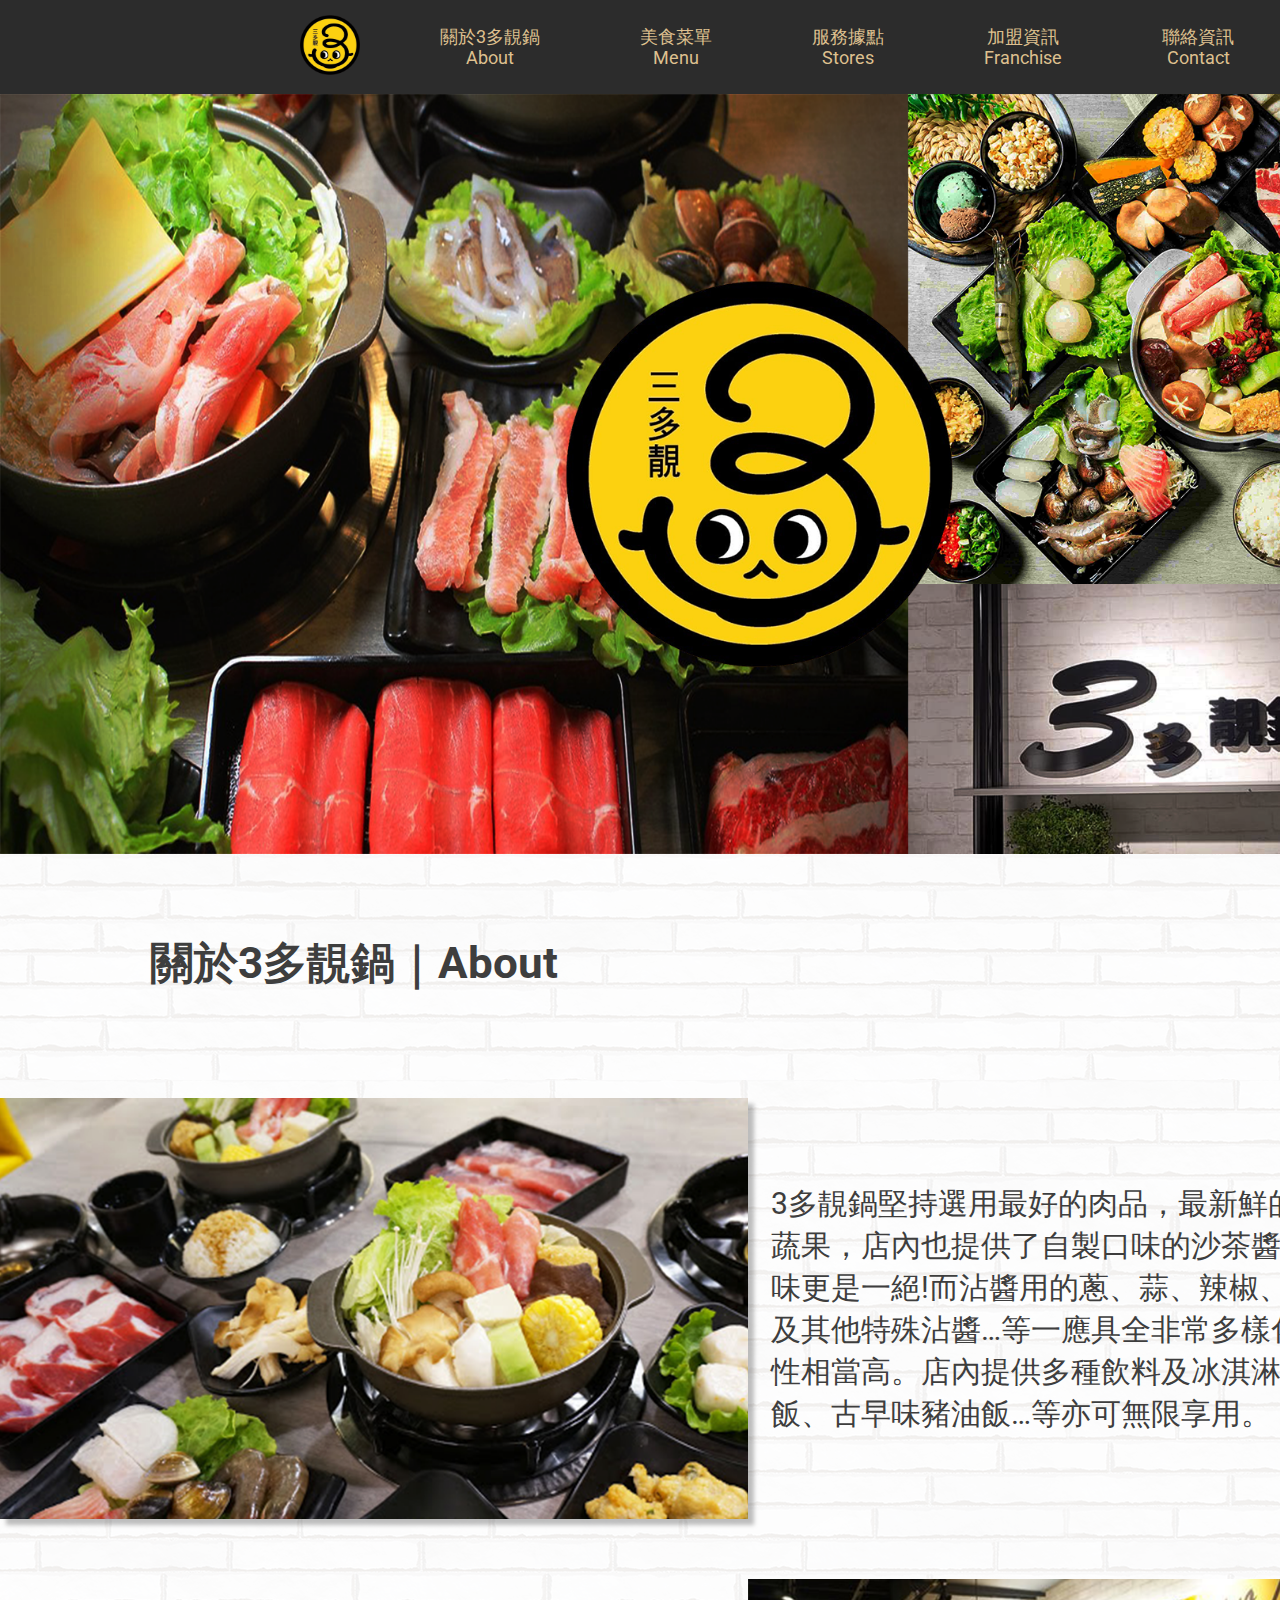
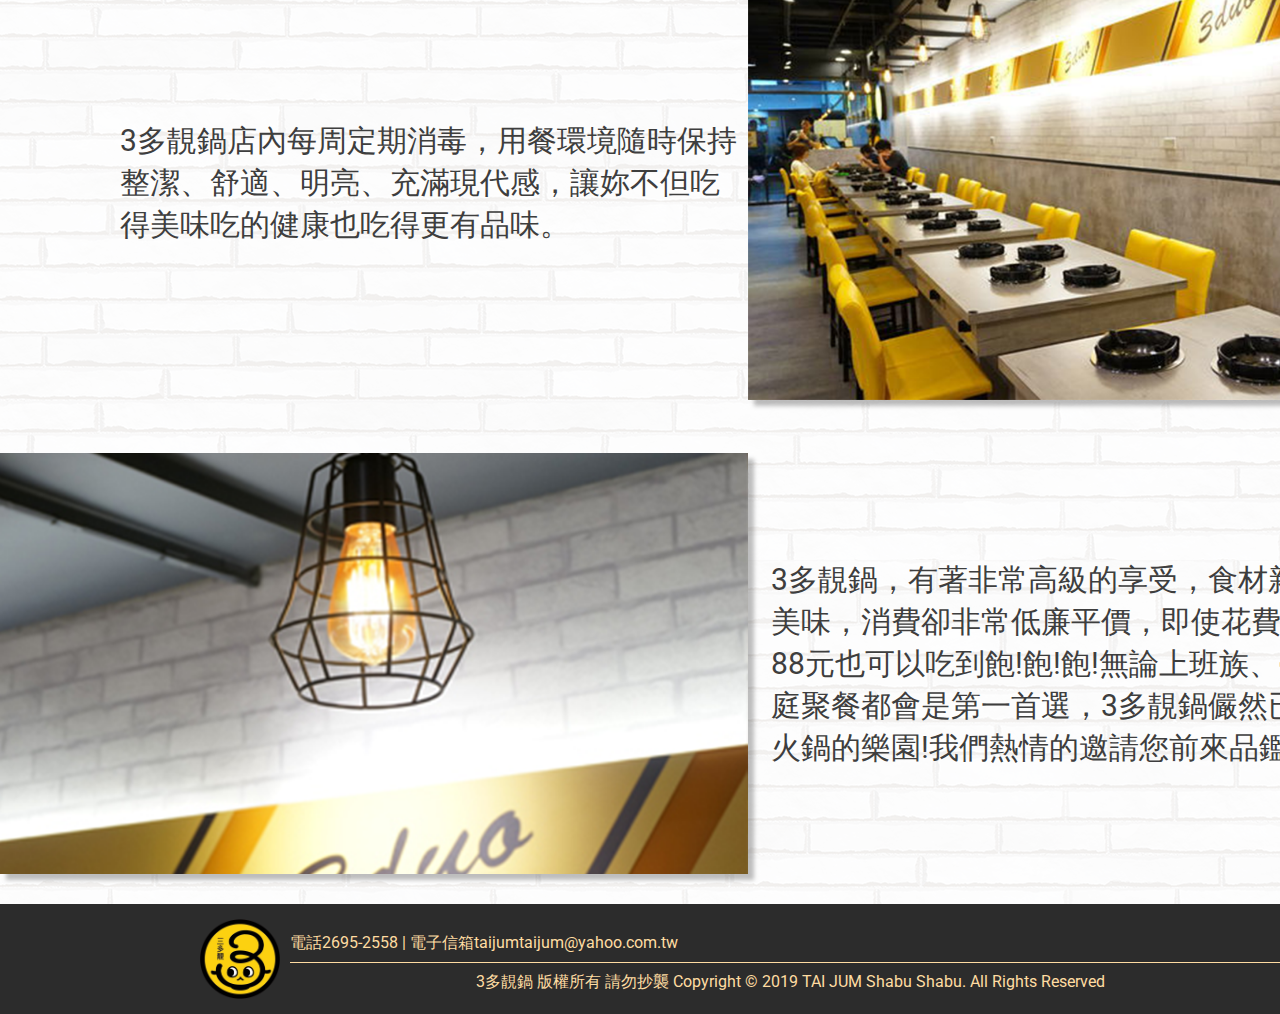
<file: index.html>
<!DOCTYPE html>
<html lang="zh-Hant">

<head>
  <meta charset="utf-8">
  <meta http-equiv="X-UA-Compatible" content="IE=edge">
  <meta name="viewport" content="width=device-width, initial-scale=1.0">
  <link rel="stylesheet" href="css/index_style.css">
  <link rel="stylesheet" href="css/normalize.css">
  <link href="https://fonts.googleapis.com/css2?family=Roboto:wght@400;500;700&display=swap" rel="stylesheet">
  <link rel="icon" href="img/logo.ico" type="image/x-icon" >
  <title>3多靚鍋</title>
</head>

<body>
    <div class="container">
        <header class="header">
            <a href="index.html" target="_parent"style="color: #DEC08F;text-decoration:none;"><img src="img/logo.png" class="header-icon"></a>
            <div class="about"><a href="index.html" target="_parent"style="color: #DEC08F;text-decoration:none;">關於3多靚鍋<br>About</a></div>
            <div class="menu"><a href="menu.html" target="_parent"style="color: #DEC08F;text-decoration:none;">美食菜單<br>Menu</a></div>
            <div class="store"><a href="stores.html" target="_parent"style="color: #DEC08F;text-decoration:none;">服務據點<br>Stores</a></div>
            <div class="franchise"><a href="franchise.html" target="_parent"style="color: #DEC08F;text-decoration:none;">加盟資訊<br>Franchise</a></div>
            <div class="contact"><a href="#" target="_parent"style="color: #DEC08F;text-decoration:none;">聯絡資訊<br>Contact</a></div>
        </header>
    <img src="img/bigimage.png" height="760px" width="1519px">
    <h1 class="title">關於3多靚鍋｜About</h1>
    <article>
        <img src="img/A1.png" height="421px" width="748px" class="imgR">
        <p class="wordL">3多靚鍋堅持選用最好的肉品，最新鮮的海鮮及蔬果，店內也提供了自製口味的沙茶醬，其口味更是一絕!而沾醬用的蔥、蒜、辣椒、蘿蔔泥及其他特殊沾醬…等一應具全非常多樣化、選擇性相當高。店內提供多種飲料及冰淇淋、白飯、古早味豬油飯…等亦可無限享用。</p>
    </article>
    <br>
    <article>
        <p class="wordR">3多靚鍋店內每周定期消毒，用餐環境隨時保持整潔、舒適、明亮、充滿現代感，讓妳不但吃得美味吃的健康也吃得更有品味。</p>
        <img src="img/A2.png" height="421px" width="748px" class="imgL">
    </article>
    <br>
    <article>
        <img src="img/A3.png" height="421px" width="748px" class="imgR">
        <p class="wordL">3多靚鍋，有著非常高級的享受，食材新鮮湯頭美味，消費卻非常低廉平價，即使花費銅板價88元也可以吃到飽!飽!飽!無論上班族、學生、家庭聚餐都會是第一首選，3多靚鍋儼然已成為吃火鍋的樂園!我們熱情的邀請您前來品鑑!!</p>
    </article>
    <br>
        <footer class="footer">
            <img src="img/logo.png" class="footer-icon">
            <div class="footer-text">
                <div class="email">電話2695-2558 | 電子信箱taijumtaijum@yahoo.com.tw</div>
                <div class="line1"></div>
                <div class="copyright">3多靚鍋 版權所有 請勿抄襲 Copyright © 2019 TAI JUM Shabu Shabu. All Rights Reserved</div>
            </div>
        </footer>
    </div>
</file>
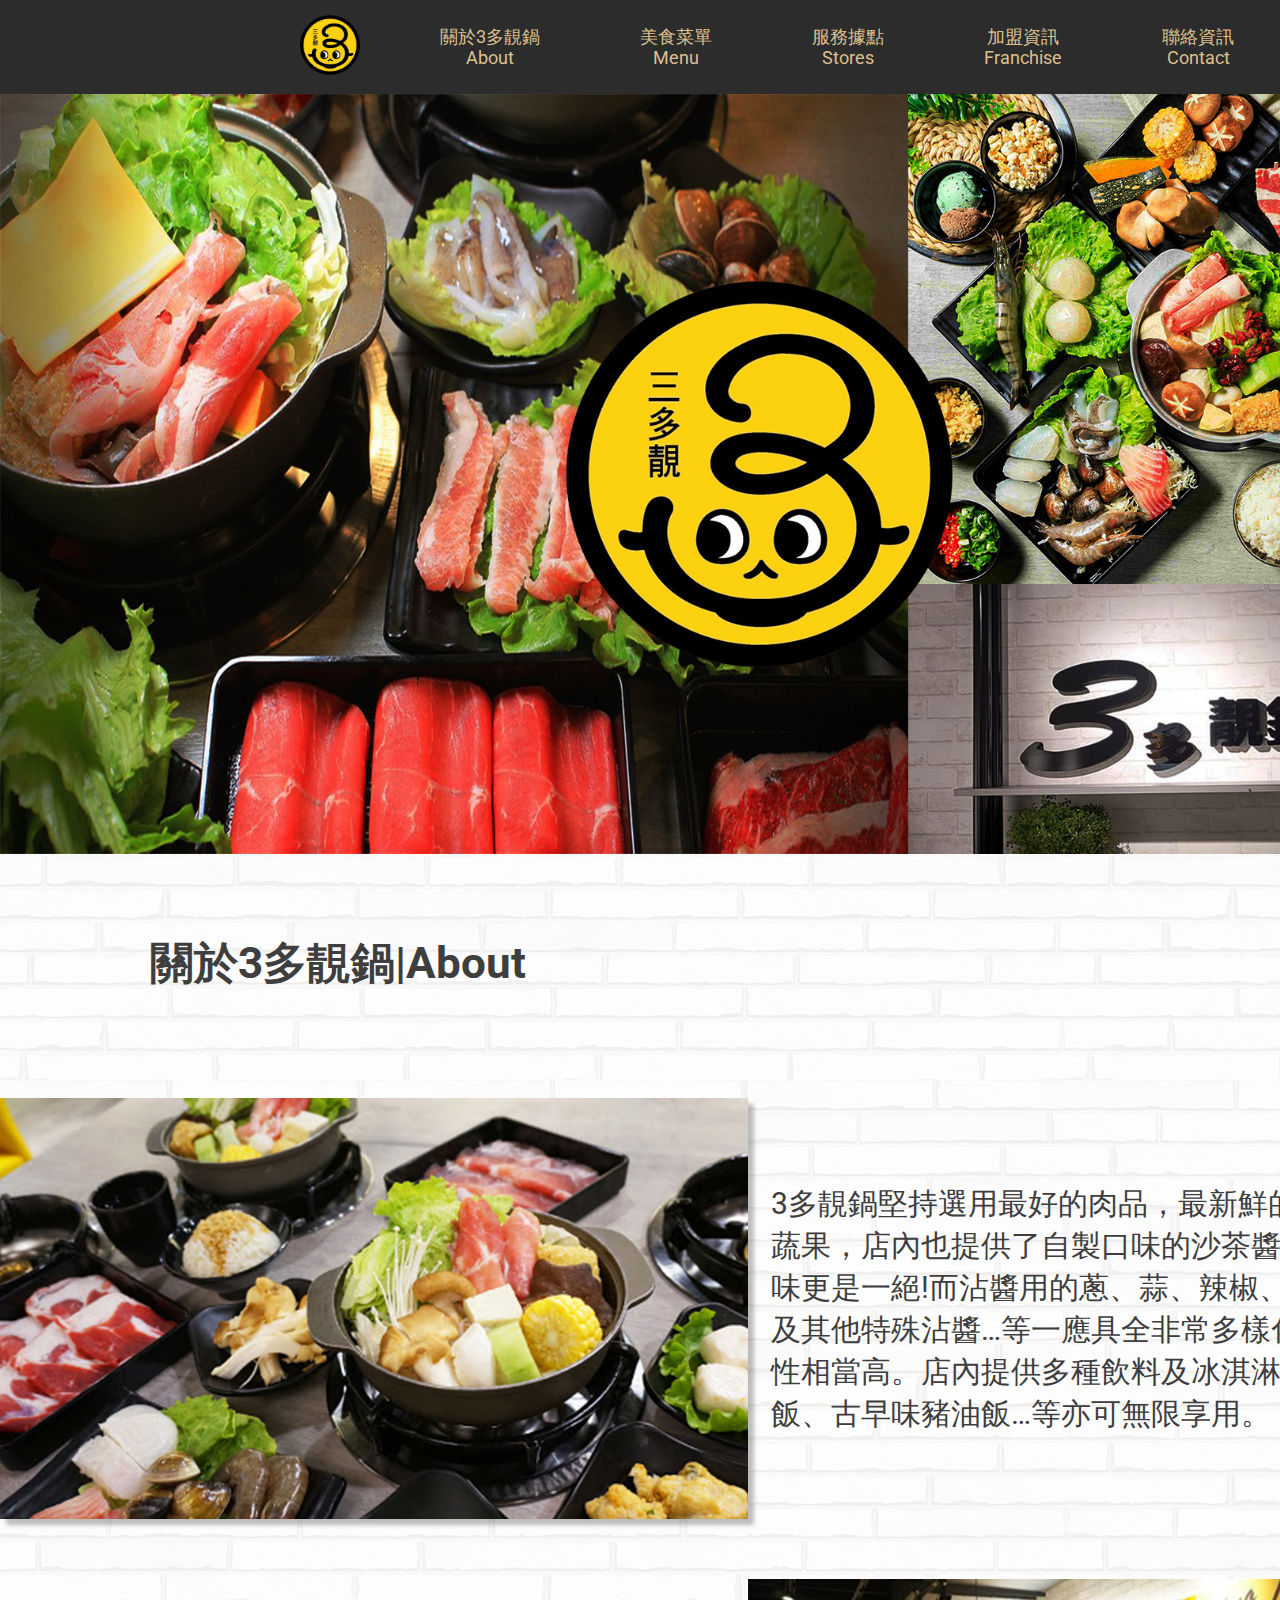
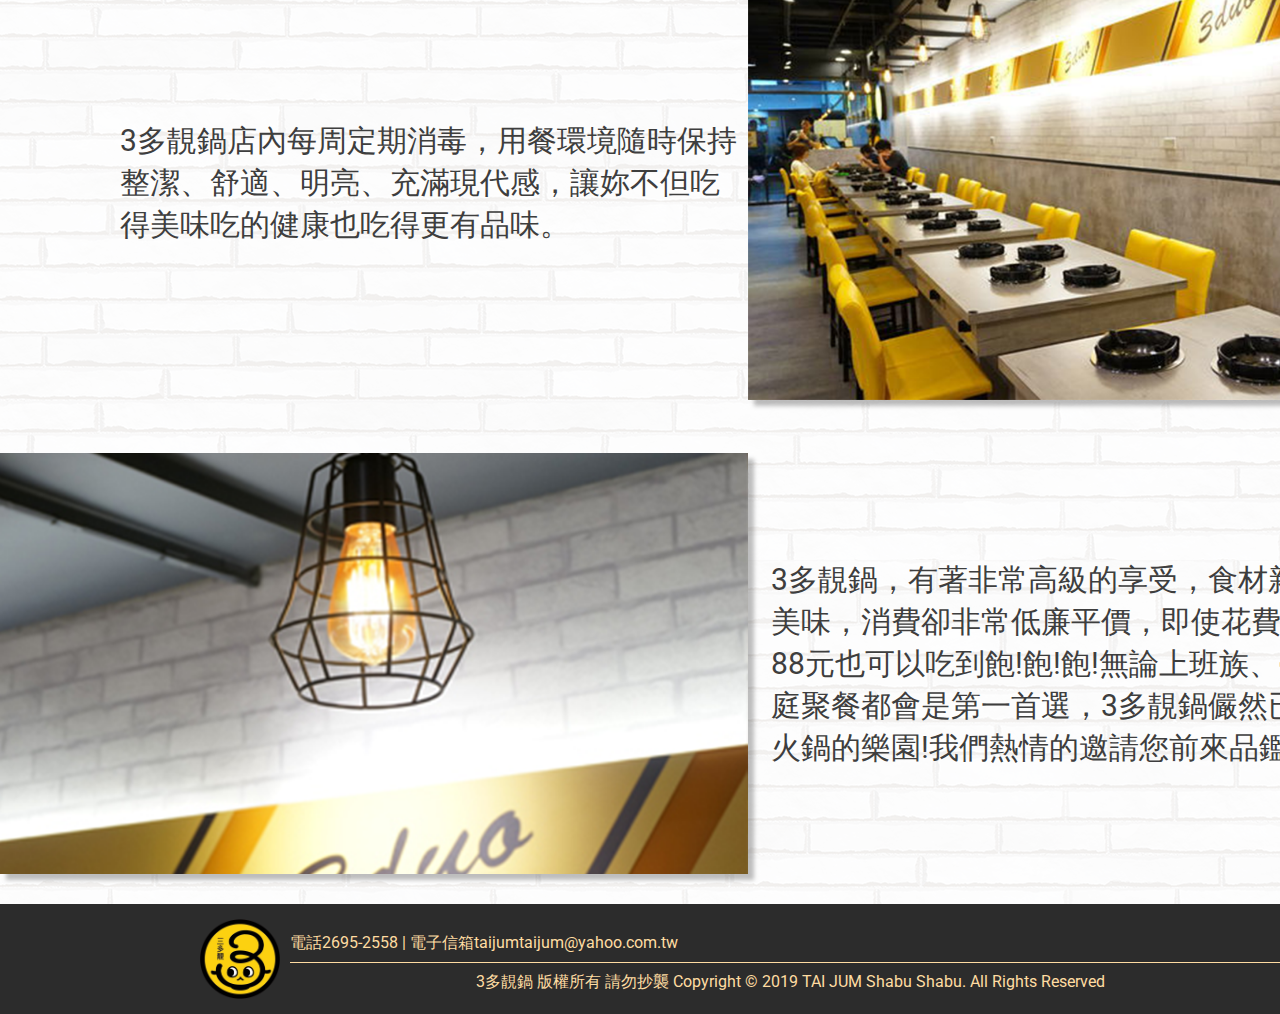
<file: docs/index.html>
<!DOCTYPE html>
<html lang="zh-Hant">

<head>
  <meta charset="utf-8">
  <meta http-equiv="X-UA-Compatible" content="IE=edge">
  <meta name="viewport" content="width=device-width, initial-scale=1.0">
  <link rel="stylesheet" href="css/index_style.css">
  <link rel="stylesheet" href="css/normalize.css">
  <link href="https://fonts.googleapis.com/css2?family=Roboto:wght@400;500;700&display=swap" rel="stylesheet">
  <link rel="icon" href="img/logo.ico" type="image/x-icon" >
  <title>3多靚鍋</title>
</head>

<body>
    <div class="container">
        <header class="header">
            <a href="index.html" target="_parent"style="color: #DEC08F;text-decoration:none;"><img src="img/logo.png" class="header-icon"></a>
            <div class="about"><a href="index.html" target="_parent"style="color: #DEC08F;text-decoration:none;">關於3多靚鍋<br>About</a></div>
            <div class="menu"><a href="menu.html" target="_parent"style="color: #DEC08F;text-decoration:none;">美食菜單<br>Menu</a></div>
            <div class="store"><a href="stores.html" target="_parent"style="color: #DEC08F;text-decoration:none;">服務據點<br>Stores</a></div>
            <div class="franchise"><a href="franchise.html" target="_parent"style="color: #DEC08F;text-decoration:none;">加盟資訊<br>Franchise</a></div>
            <div class="contact"><a href="#" target="_parent"style="color: #DEC08F;text-decoration:none;">聯絡資訊<br>Contact</a></div>
        </header>
    <img src="img/bigimage.png" height="760px" width="1519px">
    <h1 class="title">關於3多靚鍋|About</h1>
    <article>
        <img src="img/A1.png" height="421px" width="748px" class="imgR">
        <p class="wordL">3多靚鍋堅持選用最好的肉品，最新鮮的海鮮及蔬果，店內也提供了自製口味的沙茶醬，其口味更是一絕!而沾醬用的蔥、蒜、辣椒、蘿蔔泥及其他特殊沾醬…等一應具全非常多樣化、選擇性相當高。店內提供多種飲料及冰淇淋、白飯、古早味豬油飯…等亦可無限享用。</p>
    </article>
    <br>
    <article>
        <p class="wordR">3多靚鍋店內每周定期消毒，用餐環境隨時保持整潔、舒適、明亮、充滿現代感，讓妳不但吃得美味吃的健康也吃得更有品味。</p>
        <img src="img/A2.png" height="421px" width="748px" class="imgL">
    </article>
    <br>
    <article>
        <img src="img/A3.png" height="421px" width="748px" class="imgR">
        <p class="wordL">3多靚鍋，有著非常高級的享受，食材新鮮湯頭美味，消費卻非常低廉平價，即使花費銅板價88元也可以吃到飽!飽!飽!無論上班族、學生、家庭聚餐都會是第一首選，3多靚鍋儼然已成為吃火鍋的樂園!我們熱情的邀請您前來品鑑!!</p>
    </article>
    <br>
        <footer class="footer">
            <img src="img/logo.png" class="footer-icon">
            <div class="footer-text">
                <div class="email">電話2695-2558 | 電子信箱taijumtaijum@yahoo.com.tw</div>
                <div class="line1"></div>
                <div class="copyright">3多靚鍋 版權所有 請勿抄襲 Copyright © 2019 TAI JUM Shabu Shabu. All Rights Reserved</div>
            </div>
        </footer>
    </div>
</file>
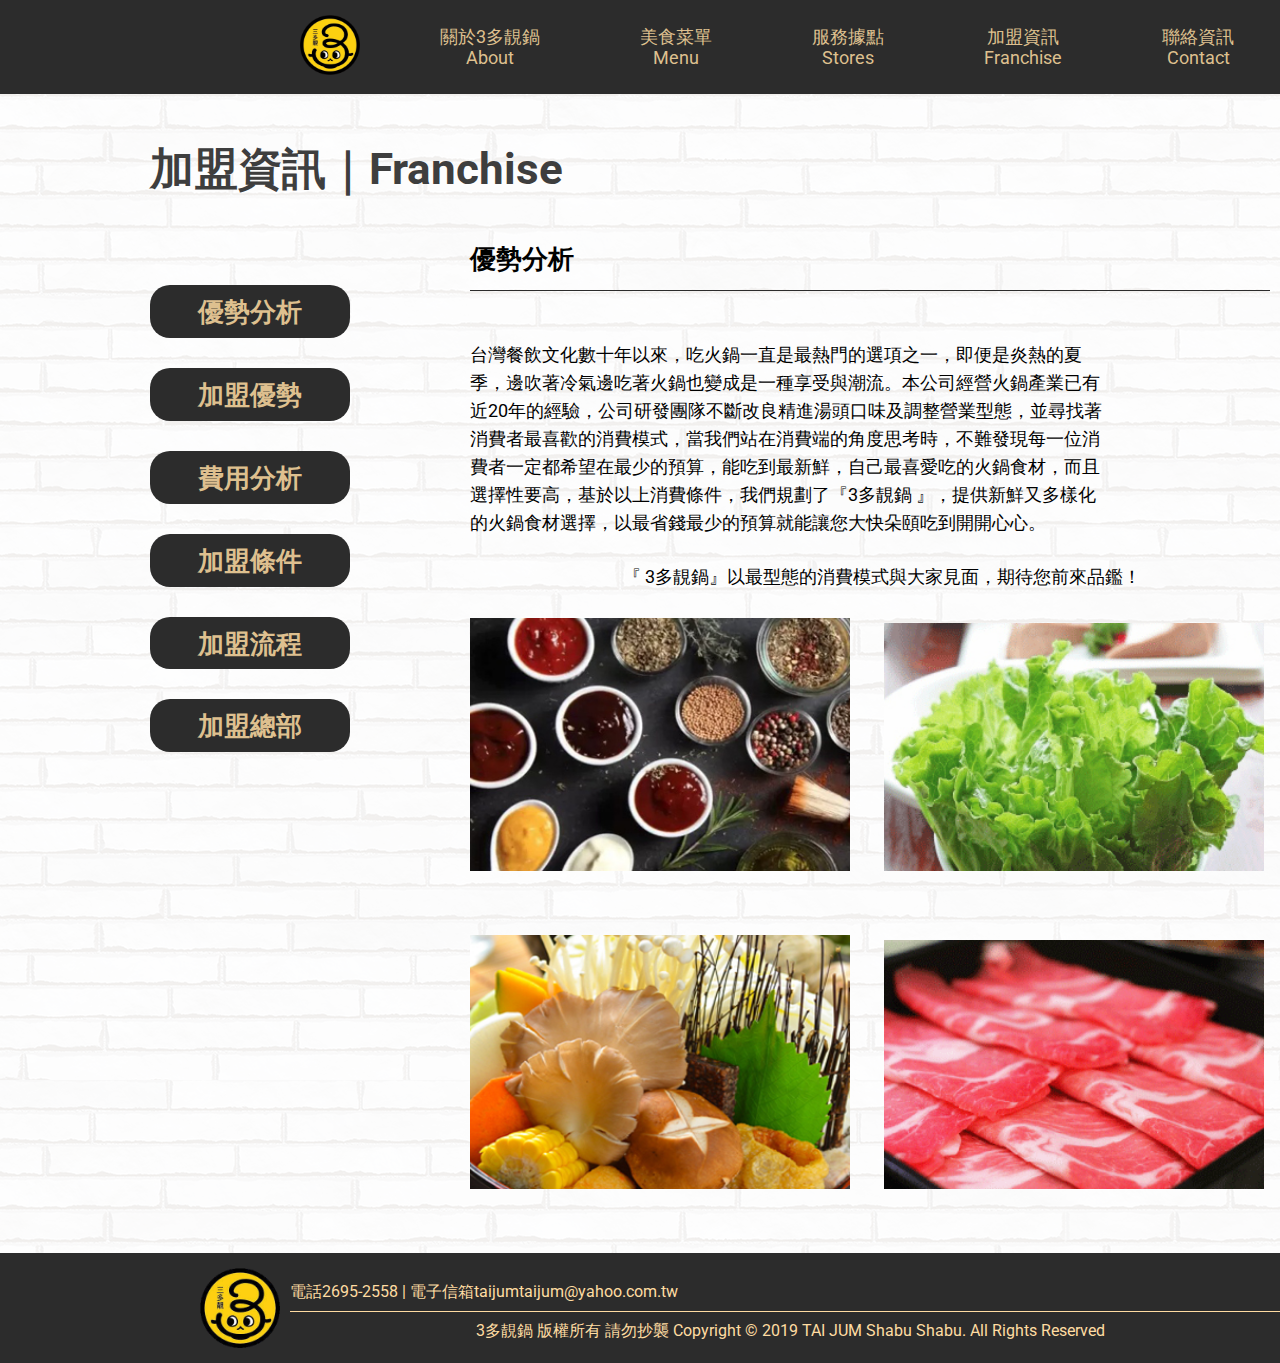
<file: franchise.html>
<!DOCTYPE html>
<html lang="zh-Hant">

<head>
  <meta charset="utf-8">
  <meta http-equiv="X-UA-Compatible" content="IE=edge">
  <meta name="viewport" content="width=device-width, initial-scale=1.0">
  <link rel="stylesheet" href="css/franchise.css">
  <link rel="stylesheet" href="css/normalize.css">
  <link href="https://fonts.googleapis.com/css2?family=Roboto:wght@400;500;700&display=swap" rel="stylesheet">
  <link rel="icon" href="img/背景.png" type="image/x-icon" >
  <title>3多靚鍋</title>
</head>

<body>
    <div class="container">
        <header class="header">
            <a href="index.html" target="_parent"style="color: #DEC08F;text-decoration:none;"><img src="img/logo.png" class="header-icon"></a>
            <div class="about"><a href="index.html" target="_parent"style="color: #DEC08F;text-decoration:none;">關於3多靚鍋<br>About</a></div>
            <div class="menu"><a href="menu.html" target="_parent"style="color: #DEC08F;text-decoration:none;">美食菜單<br>Menu</a></div>
            <div class="store"><a href="stores.html" target="_parent"style="color: #DEC08F;text-decoration:none;">服務據點<br>Stores</a></div>
            <div class="franchise"><a href="franchise.html" target="_parent"style="color: #DEC08F;text-decoration:none;">加盟資訊<br>Franchise</a></div>
            <div class="contact"><a href="#" target="_parent"style="color: #DEC08F;text-decoration:none;">聯絡資訊<br>Contact</a></div>
        </header>

        <div class="title-franchise">加盟資訊｜Franchise</div>
        <nav class="nav">
            <article class="article1">
                <div class="advantage"><a href="#" target="_parent"style="color: #DEC08F;text-decoration:none;">優勢分析</a></div>
                <div class="join"><a href="#" target="_parent"style="color: #DEC08F;text-decoration:none;">加盟優勢</a></div>
                <div class="cost"><a href="#" target="_parent"style="color: #DEC08F;text-decoration:none;">費用分析</a></div>
                <div class="condition"><a href="#" target="_parent"style="color: #DEC08F;text-decoration:none;">加盟條件</a></div>
                <div class="process"><a href="#" target="_parent"style="color: #DEC08F;text-decoration:none;">加盟流程</a></div>
                <div class="main"><a href="#" target="_parent"style="color: #DEC08F;text-decoration:none;">加盟總部</a></div>
            </article>
            <article class="article2">
                <div class="text-box">
                    <div class="title-advantage">優勢分析</div>
                    <div class="line2"></div>
                    <div class="text1">
                        台灣餐飲文化數十年以來，吃火鍋一直是最熱門的選項之一，即便是炎熱的夏<br>
                        季，邊吹著冷氣邊吃著火鍋也變成是一種享受與潮流。本公司經營火鍋產業已有<br>
                        近20年的經驗，公司研發團隊不斷改良精進湯頭口味及調整營業型態，並尋找著<br>
                        消費者最喜歡的消費模式，當我們站在消費端的角度思考時，不難發現每一位消<br>
                        費者一定都希望在最少的預算，能吃到最新鮮，自己最喜愛吃的火鍋食材，而且<br>
                        選擇性要高，基於以上消費條件，我們規劃了『3多靚鍋 』，提供新鮮又多樣化<br>
                        的火鍋食材選擇，以最省錢最少的預算就能讓您大快朵頤吃到開開心心。</div>
                        <div class="text2">『 3多靚鍋』以最型態的消費模式與大家見面，期待您前來品鑑！</div>
                </div>
                <div class="pictures">
                    <div class="pictures-box1">
                        <img src="img/656565656.jpg" class="p1">
                        <img src="img/SD-Q2.jpg" class="p2">
                    </div>
                    <div class="pictures-box2">
                        <img src="img/75555.jpg" class="p3">
                        <img src="img/SD-Q1.jpg" class="p4">
                    </div>
                </div>
            </article>
        </nav>
        <footer class="footer">
            <img src="img/背景.png" class="footer-icon">
            <div class="footer-text">
                <div class="email">電話2695-2558 | 電子信箱taijumtaijum@yahoo.com.tw</div>
                <div class="line1"></div>
                <div class="copyright">3多靚鍋 版權所有 請勿抄襲 Copyright © 2019 TAI JUM Shabu Shabu. All Rights Reserved</div>
            </div>
        </footer>
    </div>
</body>
</file>
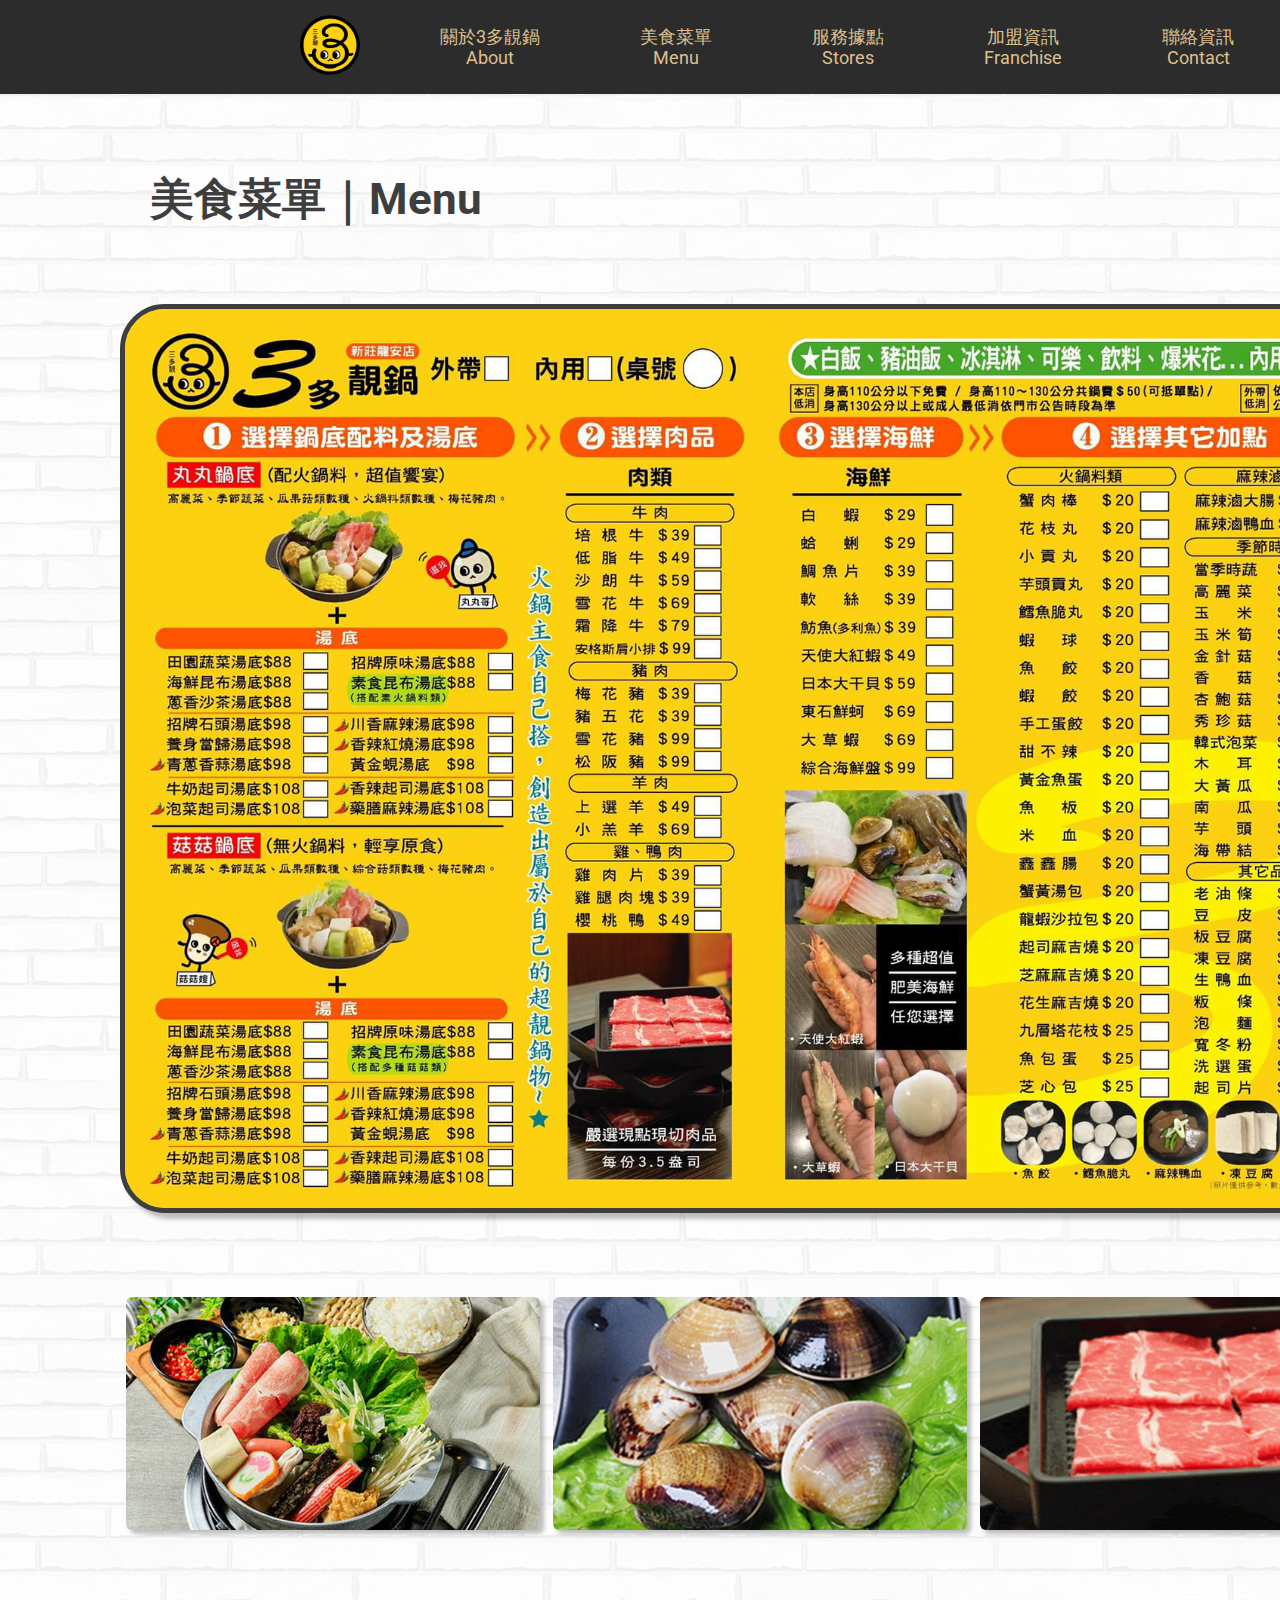
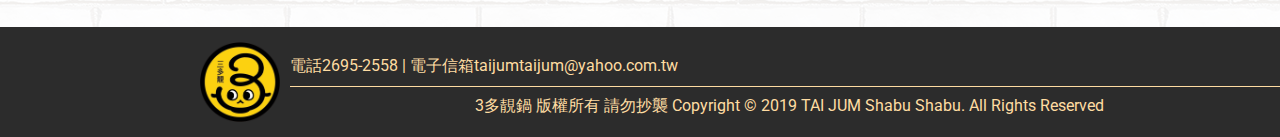
<file: menu.html>
<!DOCTYPE html>
<html lang="zh-Hant">

<head>
    <meta charset="utf-8">
    <meta http-equiv="X-UA-Compatible" content="IE=edge">
    <meta name="viewport" content="width=device-width, initial-scale=1.0">
    <link rel="stylesheet" href="css/menu_style.css">
    <link rel="stylesheet" href="css/normalize.css">
    <link href="https://fonts.googleapis.com/css2?family=Roboto:wght@400;500;700&display=swap" rel="stylesheet">
    <link rel="icon" href="img/logo.ico" type="image/x-icon" >
    <title>3多靚鍋</title>
</head>

<body>
    <div class="container">
        <header class="header">
            <a href="index.html" target="_parent"style="color: #DEC08F;text-decoration:none;"><img src="img/logo.png" class="header-icon"></a>
            <div class="about"><a href="index.html" target="_parent"style="color: #DEC08F;text-decoration:none;">關於3多靚鍋<br>About</a></div>
            <div class="menu"><a href="menu.html" target="_parent"style="color: #DEC08F;text-decoration:none;">美食菜單<br>Menu</a></div>
            <div class="store"><a href="stores.html" target="_parent"style="color: #DEC08F;text-decoration:none;">服務據點<br>Stores</a></div>
            <div class="franchise"><a href="franchise.html" target="_parent"style="color: #DEC08F;text-decoration:none;">加盟資訊<br>Franchise</a></div>
            <div class="contact"><a href="#" target="_parent"style="color: #DEC08F;text-decoration:none;">聯絡資訊<br>Contact</a></div>
        </header>
    <h1 class="title">美食菜單｜Menu</h1>
    <article>
        <img src="img/menu.png" width="1280px" height="909px" class="menuimg">
        <div class="imgcontainer">
            <img src="img/B1.png" width="414px" height="233px" class="B1">
            <img src="img/B2.png" width="414px" height="233px" class="B2B3">
            <img src="img/B3.png" width="414px" height="233px" class="B2B3">
        </div>        
    </article>
        <footer class="footer">
            <img src="img/logo.png" class="footer-icon">
            <div class="footer-text">
                <div class="email">電話2695-2558 | 電子信箱taijumtaijum@yahoo.com.tw</div>
                <div class="line1"></div>
                <div class="copyright">3多靚鍋 版權所有 請勿抄襲 Copyright © 2019 TAI JUM Shabu Shabu. All Rights Reserved</div>
            </div>
        </footer>
    </div>
</file>
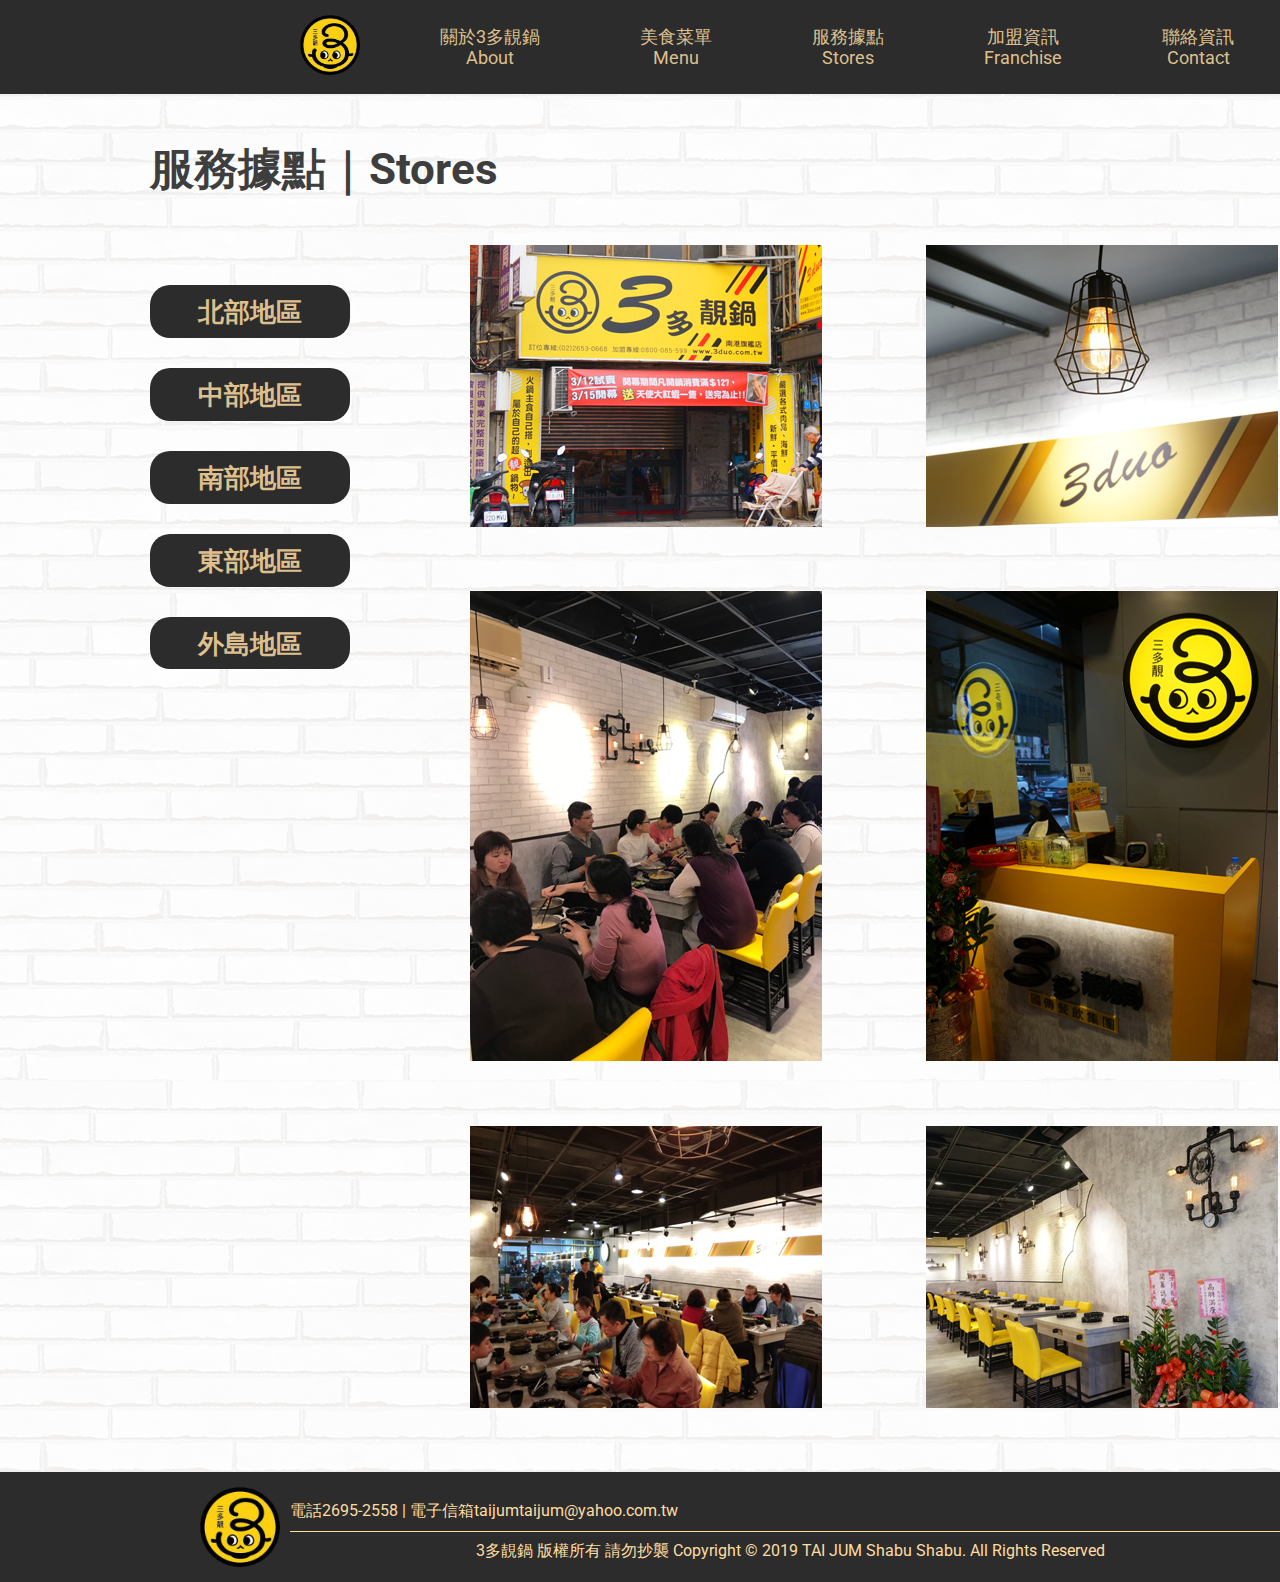
<file: stores.html>
<!DOCTYPE html>
<html lang="zh-Hant">

<head>
  <meta charset="utf-8">
  <meta http-equiv="X-UA-Compatible" content="IE=edge">
  <meta name="viewport" content="width=device-width, initial-scale=1.0">
  <link rel="stylesheet" href="css/stores.css">
  <link rel="stylesheet" href="css/normalize.css">
  <link href="https://fonts.googleapis.com/css2?family=Roboto:wght@400;500;700&display=swap" rel="stylesheet">
  <link rel="icon" href="img/logo.ico" type="image/x-icon" >
  <title>3多靚鍋</title>
</head>

<body>
    <div class="container">
        <header class="header">
            <a href="index.html" target="_parent"style="color: #DEC08F;text-decoration:none;"><img src="img/背景.png" class="header-icon"></a>
            <div class="about"><a href="index.html" target="_parent"style="color: #DEC08F;text-decoration:none;">關於3多靚鍋<br>About</a></div>
            <div class="menu"><a href="menu.html" target="_parent"style="color: #DEC08F;text-decoration:none;">美食菜單<br>Menu</a></div>
            <div class="store"><a href="stores.html" target="_parent"style="color: #DEC08F;text-decoration:none;">服務據點<br>Stores</a></div>
            <div class="franchise"><a href="franchise.html" target="_parent"style="color: #DEC08F;text-decoration:none;">加盟資訊<br>Franchise</a></div>
            <div class="contact"><a href="#" target="_parent"style="color: #DEC08F;text-decoration:none;">聯絡資訊<br>Contact</a></div>
        </header>
        
        <div class="title-stores">服務據點｜Stores</div>
        <nav class="nav">
            <article class="area">
                <div class="north"><a href="#" target="_parent"style="color: #DEC08F;text-decoration:none;">北部地區</a></div>
                <div class="central"><a href="#" target="_parent"style="color: #DEC08F;text-decoration:none;">中部地區</a></div>
                <div class="south"><a href="#" target="_parent"style="color: #DEC08F;text-decoration:none;">南部地區</a></div>
                <div class="east"><a href="#" target="_parent"style="color: #DEC08F;text-decoration:none;">東部地區</a></div>
                <div class="islands"><a href="#" target="_parent"style="color: #DEC08F;text-decoration:none;">外島地區</a></div>
            </article>
            
            <article class="pictures">
                <div class="pictures-box1">
                    <img src="img/jjjmj-01.jpg" class="p1">
                    <img src="img/DSC09938.jpg" class="p2">
                </div>
                <div class="pictures-box2">
                    <img src="img/jjjmj-05.jpg" class="p3">
                    <img src="img/jjjmj-04.jpg" class="p4">
                </div>
                <div class="pictures-box3">
                    <img src="img/IMG_20190312_190131.jpg" class="p5">
                    <img src="img/DSC09910.jpg" class="p6">
                </div>
            </article>
        </nav>

        <footer class="footer">
            <img src="img/背景.png" class="footer-icon">
            <div class="footer-text">
                <div class="email">電話2695-2558 | 電子信箱taijumtaijum@yahoo.com.tw</div>
                <div class="line1"></div>
                <div class="copyright">3多靚鍋 版權所有 請勿抄襲 Copyright © 2019 TAI JUM Shabu Shabu. All Rights Reserved</div>
            </div>
        </footer>
    </div>
</body>
</file>
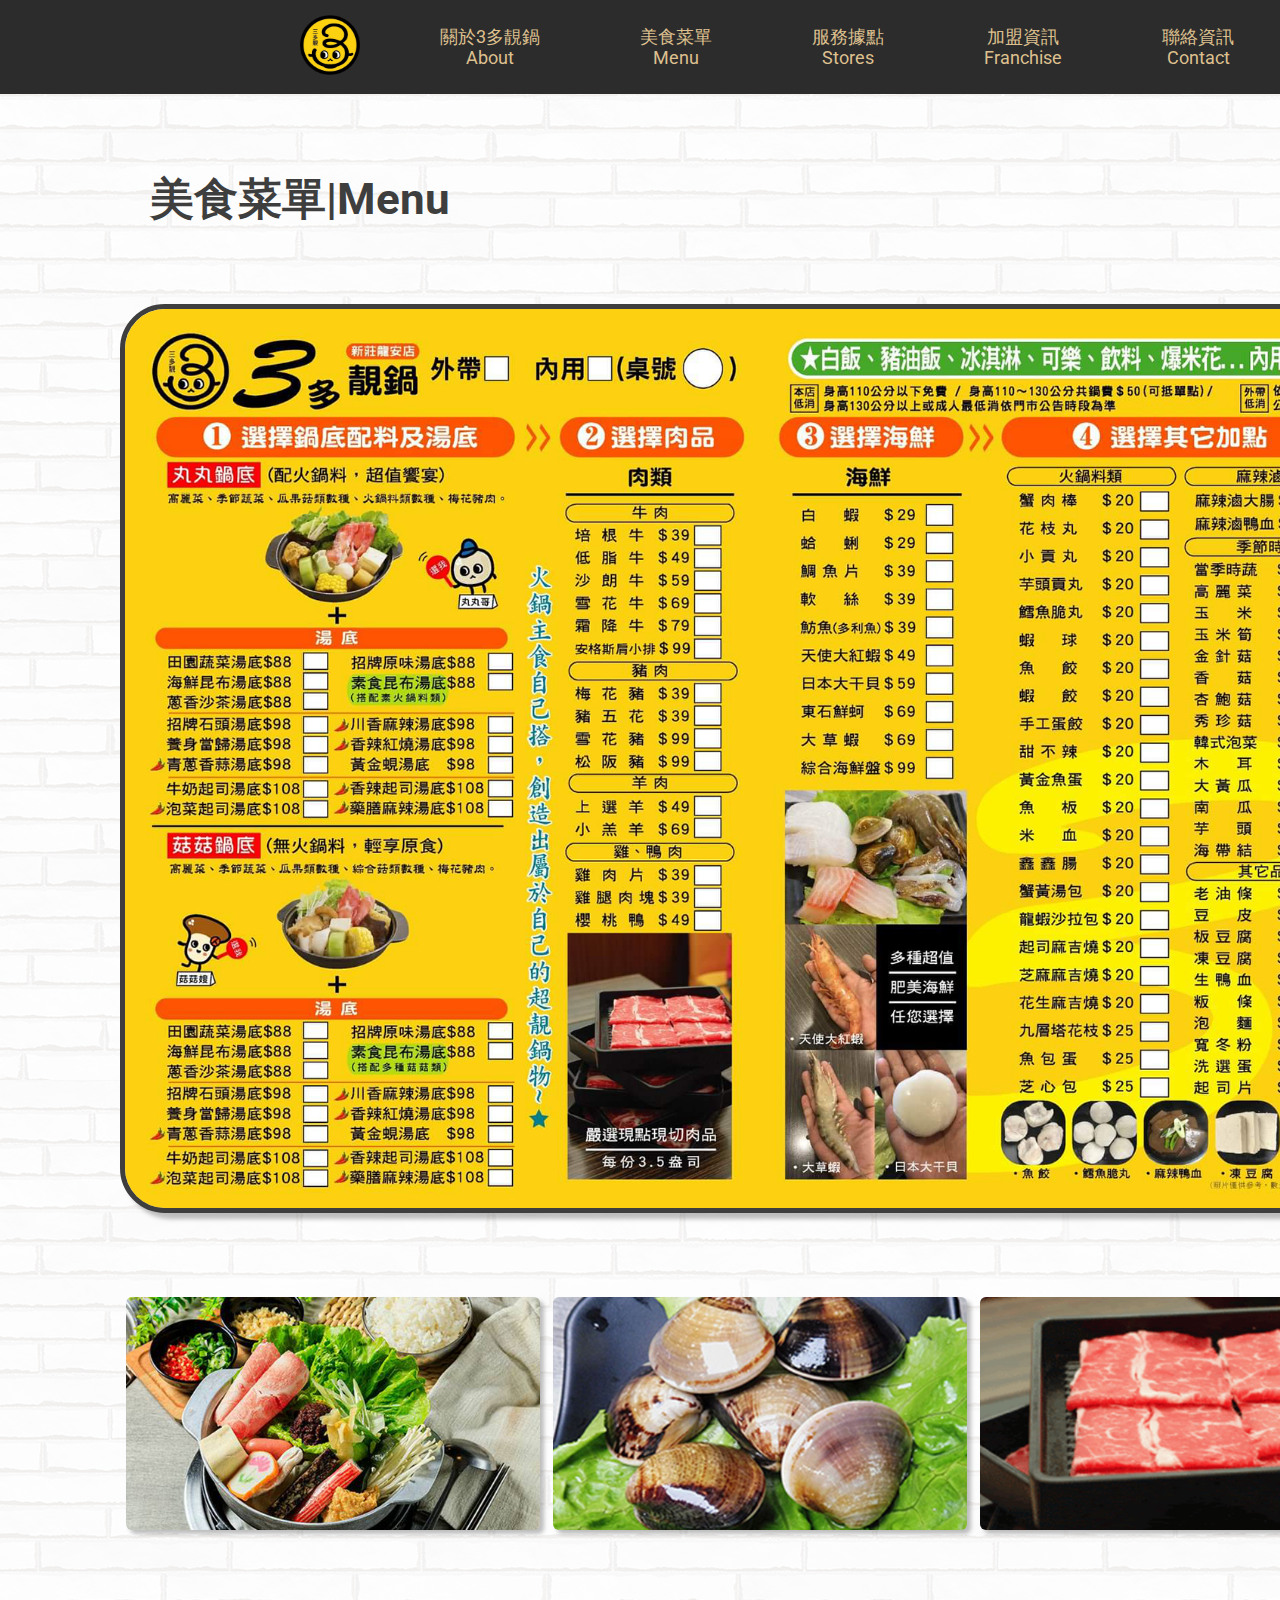
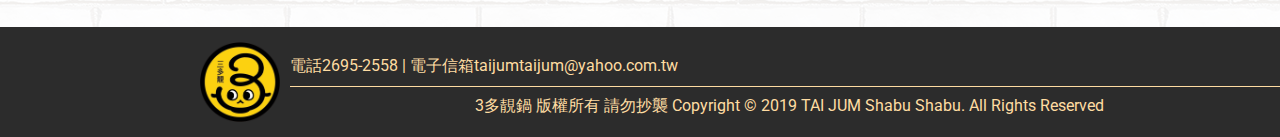
<file: docs/menu.html>
<!DOCTYPE html>
<html lang="zh-Hant">

<head>
    <meta charset="utf-8">
    <meta http-equiv="X-UA-Compatible" content="IE=edge">
    <meta name="viewport" content="width=device-width, initial-scale=1.0">
    <link rel="stylesheet" href="css/menu_style.css">
    <link rel="stylesheet" href="css/normalize.css">
    <link href="https://fonts.googleapis.com/css2?family=Roboto:wght@400;500;700&display=swap" rel="stylesheet">
    <link rel="icon" href="img/logo.ico" type="image/x-icon" >
    <title>3多靚鍋</title>
</head>

<body>
    <div class="container">
        <header class="header">
            <a href="index.html" target="_parent"style="color: #DEC08F;text-decoration:none;"><img src="img/logo.png" class="header-icon"></a>
            <div class="about"><a href="index.html" target="_parent"style="color: #DEC08F;text-decoration:none;">關於3多靚鍋<br>About</a></div>
            <div class="menu"><a href="menu.html" target="_parent"style="color: #DEC08F;text-decoration:none;">美食菜單<br>Menu</a></div>
            <div class="store"><a href="stores.html" target="_parent"style="color: #DEC08F;text-decoration:none;">服務據點<br>Stores</a></div>
            <div class="franchise"><a href="franchise.html" target="_parent"style="color: #DEC08F;text-decoration:none;">加盟資訊<br>Franchise</a></div>
            <div class="contact"><a href="#" target="_parent"style="color: #DEC08F;text-decoration:none;">聯絡資訊<br>Contact</a></div>
        </header>
    <h1 class="title">美食菜單|Menu</h1>
    <article>
        <img src="img/menu.png" width="1280px" height="909px" class="menuimg">
        <div class="imgcontainer">
            <img src="img/B1.png" width="414px" height="233px" class="B1">
            <img src="img/B2.png" width="414px" height="233px" class="B2B3">
            <img src="img/B3.png" width="414px" height="233px" class="B2B3">
        </div>        
    </article>
        <footer class="footer">
            <img src="img/logo.png" class="footer-icon">
            <div class="footer-text">
                <div class="email">電話2695-2558 | 電子信箱taijumtaijum@yahoo.com.tw</div>
                <div class="line1"></div>
                <div class="copyright">3多靚鍋 版權所有 請勿抄襲 Copyright © 2019 TAI JUM Shabu Shabu. All Rights Reserved</div>
            </div>
        </footer>
    </div>
</file>
<file: css/index_style.css>
.container{
    width: 1519px;
    background-image: url(background.png);
}

.header-icon{
    width: 60px;
    height: 60px;
    padding-top: 15px;
    padding-left: 300px;
    padding-bottom: 15px;
}

.header{
    display: flex;
    color: #FFDCA2;
    background-color: #2C2C2C;
    text-align:center;
}

.about{
    padding-left: 80px;
    padding-top: 27px;
    font-size: 18px;
    font-family: 'Roboto';
    font-weight: 400px;
}
.header a:hover {
    animation: hover 1s infinite steps(1);
}
@keyframes hover {
    0% {color: #fadf06}
}

.menu, .store, .franchise, .contact{
    padding-left: 100px;
    padding-top: 27px;
    font-size: 18px;
    font-family: 'Roboto';
    font-weight: 400px;
}
.title{
    font-weight:bolder;
    font-size: 44px;
    padding-top: 50px;
    padding-left: 150px;
    padding-bottom: 50px;
    font-family: 'Roboto';
    font-weight: 400px;
    color: #3E3E3E;
}

.area{
    padding-left: 150px;
    padding-right: 120px;
    padding-top: 40px;
    width: 200px;
    height: 500px;
}

.wordL{
    font-family: 'Roboto';
    font-weight: 400px;
    width: 628px;
    height: 421px;
    font-size: 30px;
    line-height: 140%;
    color: #3E3E3E;
    float: right;
    margin-right: 120px;
    align-items: center;
    text-align: left;
    display: flex;
}
.wordR{
    font-family: 'Roboto';
    font-weight: 400px;
    width: 628px;
    height: 421px;
    font-size: 30px;
    line-height: 140%;
    color: #3E3E3E;
    float: left;
    margin-left: 120px;
    align-items: center;
    text-align: left;
    display: flex;
}
.imgL{
    margin-top: 30px;
    filter: drop-shadow(6px 6px 2px rgba(0, 0, 0, 0.25));
}
.imgR{
    margin-top: 30px;
    filter: drop-shadow(6px 6px 2px rgba(0, 0, 0, 0.25));
}

.footer{
    display: flex;
    color: #FFDCA2;
    background-color: #2C2C2C;
    text-align:center;
    width: 100%;
}
.footer-icon{
    width: 80px;
    height: 80px;
    padding-top: 15px;
    padding-left: 200px;
    padding-bottom: 15px;
    padding-right: 10px;
}

.email{
    font-family: 'Roboto';
    font-weight: 400px;
    padding-top: 30px;
    padding-bottom: 10px;
    text-align:left
}

.line1{
    background-color: #FFDCA2;
    width: 1000px;
    height: 1px;
}

.copyright{
    font-family: 'Roboto';
    font-weight: 400px;
    padding-top: 10px;
    padding-bottom: 10px;
    text-align:center;
}
</file>
<file: docs/css/index_style.css>
.container{
    width: 1519px;
    background-image: url(background.png);
}

.header-icon{
    width: 60px;
    height: 60px;
    padding-top: 15px;
    padding-left: 300px;
    padding-bottom: 15px;
}

.header{
    display: flex;
    color: #FFDCA2;
    background-color: #2C2C2C;
    text-align:center;
}

.about{
    padding-left: 80px;
    padding-top: 27px;
    font-size: 18px;
    font-family: 'Roboto';
    font-weight: 400px;
}
.header a:hover {
    animation: hover 1s infinite steps(1);
}
@keyframes hover {
    0% {color: #fadf06}
}

.menu, .store, .franchise, .contact{
    padding-left: 100px;
    padding-top: 27px;
    font-size: 18px;
    font-family: 'Roboto';
    font-weight: 400px;
}
.title{
    font-weight:bolder;
    font-size: 44px;
    padding-top: 50px;
    padding-left: 150px;
    padding-bottom: 50px;
    font-family: 'Roboto';
    font-weight: 400px;
    color: #3E3E3E;
}

.area{
    padding-left: 150px;
    padding-right: 120px;
    padding-top: 40px;
    width: 200px;
    height: 500px;
}

.wordL{
    font-family: 'Roboto';
    font-weight: 400px;
    width: 628px;
    height: 421px;
    font-size: 30px;
    line-height: 140%;
    color: #3E3E3E;
    float: right;
    margin-right: 120px;
    align-items: center;
    text-align: left;
    display: flex;
}
.wordR{
    font-family: 'Roboto';
    font-weight: 400px;
    width: 628px;
    height: 421px;
    font-size: 30px;
    line-height: 140%;
    color: #3E3E3E;
    float: left;
    margin-left: 120px;
    align-items: center;
    text-align: left;
    display: flex;
}
.imgL{
    margin-top: 30px;
    filter: drop-shadow(6px 6px 2px rgba(0, 0, 0, 0.25));
}
.imgR{
    margin-top: 30px;
    filter: drop-shadow(6px 6px 2px rgba(0, 0, 0, 0.25));
}

.footer{
    display: flex;
    color: #FFDCA2;
    background-color: #2C2C2C;
    text-align:center;
    width: 100%;
}
.footer-icon{
    width: 80px;
    height: 80px;
    padding-top: 15px;
    padding-left: 200px;
    padding-bottom: 15px;
    padding-right: 10px;
}

.email{
    font-family: 'Roboto';
    font-weight: 400px;
    padding-top: 30px;
    padding-bottom: 10px;
    text-align:left
}

.line1{
    background-color: #FFDCA2;
    width: 1000px;
    height: 1px;
}

.copyright{
    font-family: 'Roboto';
    font-weight: 400px;
    padding-top: 10px;
    padding-bottom: 10px;
    text-align:center;
}
</file>
<file: css/franchise.css>
.container{
    width: 1519px;
    background-image: url(background.png);
}
body{
    font-family: 'Roboto';
    font-weight: 400px;
}

.header-icon{
    width: 60px;
    height: 60px;
    padding-top: 15px;
    padding-left: 300px;
    padding-bottom: 15px;
}

.header{
    display: flex;
    color: #FFDCA2;
    background-color: #2C2C2C;
    text-align:center;
    font-family: 'Roboto';
    font-weight: 400px;
}

.header a:hover {
    animation: hover 1s infinite steps(1);
}
@keyframes hover {
    0% {color: #fadf06}
}
.about{
    padding-left: 80px;
    padding-top: 27px;
    font-size: 18px;
}

.menu, .store, .franchise, .contact{
    padding-left: 100px;
    padding-top: 27px;
    font-size: 18px;
}

.title-franchise{
    font-weight:bolder;
    font-size: 44px;
    padding-top: 50px;
    padding-left: 150px;
    padding-bottom: 50px;
    font-family: 'Roboto';
    font-weight: 400px;
    color: #3E3E3E;
}

.nav{
    display: flex;
}

.article1{
    padding-left: 150px;
    padding-right: 120px;
    padding-top: 40px;
    width: 200px;
    height: 500px;
}

.advantage, .join, .cost, .condition, .process, .main{
    font-weight:bold;
    border-radius: 20px;
    color: #FFDCA2;
    font-size: 26px;
    background-color: #2C2C2C;
    padding-top: 13px;
    padding-left: 48px;
    padding-bottom: 10px;
    margin-bottom:30px;
}

.title-advantage{
    font-weight:bold;
    font-size: 26px;
    padding-bottom: 15px;
}

.line2{
    width: 800px;
    height: 1px;
    background-color: #2C2C2C;
}

.text1{
    padding-top: 50px;
    padding-bottom: 30px;
    font-size: 18px;
    text-align: left;
    line-height: 28px;
}

.text2{
    padding-bottom: 30px;
    font-size: 18px;
    text-align:center;
}

.p1, .p2, .p3, .p4{
    width: 380px;
    height: auto;
    padding-right: 30px;
    padding-bottom: 60px;
}

.footer{
    display: flex;
    color: #FFDCA2;
    background-color: #2C2C2C;
    text-align:center;
    font-family: 'Roboto';
    font-weight: 400px;
}

.footer-icon{
    width: 80px;
    height: 80px;
    padding-top: 15px;
    padding-left: 200px;
    padding-bottom: 15px;
    padding-right: 10px;
}

.email{
    padding-top: 30px;
    padding-bottom: 10px;
    text-align:left
}

.line1{
    background-color: #FFDCA2;
    width: 1000px;
    height: 1px;
}

.copyright{
    padding-top: 10px;
    padding-bottom: 10px;
    text-align:center;
}
</file>
<file: css/menu_style.css>
body{
    background-image: url("background.png");
}
.header-icon{
    width: 60px;
    height: 60px;
    padding-top: 15px;
    padding-left: 300px;
    padding-bottom: 15px;
}

.header{
    display: flex;
    color: #FFDCA2;
    background-color: #2C2C2C;
    text-align:center;
    width: 100%;
}
.header a:hover {
    animation: hover 1s infinite steps(1);
}
@keyframes hover {
    0% {color: #fadf06}
}
.about{
    padding-left: 80px;
    padding-top: 27px;
    font-size: 18px;
    font-family: 'Roboto';
    font-weight: 400px;
}

.menu, .store, .franchise, .contact{
    padding-left: 100px;
    padding-top: 27px;
    font-size: 18px;
    font-family: 'Roboto';
    font-weight: 400px;
}

.title{
    font-weight:bolder;
    font-size: 44px;
    padding-top: 50px;
    padding-left: 150px;
    padding-bottom: 50px;
    font-family: 'Roboto';
    font-weight: 400px;
    color: #3E3E3E;
}

.area{
    padding-left: 150px;
    padding-right: 120px;
    padding-top: 40px;
    width: 200px;
    height: 500px;
}

/**/
.imgcontainer{
    display: flex;
    width: 1280px;
    height: 250px;
    margin-left: 120px;
    margin-bottom: 80px;
    justify-content: space-around;
}
.B1{
    width: 414px;
    height: 233px;
    /*margin-left: 20px;*/
    filter: drop-shadow(4px 4px 2px rgba(0, 0, 0, 0.25));
    border-radius: 6px;
    /*margin-top: 20px;
    margin-bottom: 20px;*/
}
.B2B3{
    width: 414px;
    height: 233px;
    /*margin-left: 20px;*/
    filter: drop-shadow(4px 4px 2px rgba(0, 0, 0, 0.25));
    border-radius: 6px;
    /*margin-top: 20px;
    margin-bottom: 20px;*/
}
.menuimg{
    width: 1280px;
    height: 909px;
    border: 5px solid #3E3E3E;
    box-sizing: border-box;
    filter: drop-shadow(6px 6px 2px rgba(0, 0, 0, 0.25));
    border-radius: 45px;
    margin-left: 120px;
    margin-bottom: 80px;
    
}
/*footer*/
.footer{
    display: flex;
    color: #FFDCA2;
    background-color: #2C2C2C;
    text-align:center;
    width: 100%;
}
.footer-icon{
    width: 80px;
    height: 80px;
    padding-top: 15px;
    padding-left: 200px;
    padding-bottom: 15px;
    padding-right: 10px;
}

.email{
    font-family: 'Roboto';
    font-weight: 400px;
    padding-top: 30px;
    padding-bottom: 10px;
    text-align:left
}

.line1{
    background-color: #FFDCA2;
    width: 1000px;
    height: 1px;
}

.copyright{
    font-family: 'Roboto';
    font-weight: 400px;
    padding-top: 10px;
    padding-bottom: 10px;
    text-align:center;
}
</file>
<file: css/stores.css>
.container{
    width: 1519px;
    background-image: url(background.png);
}

.header-icon{
    width: 60px;
    height: 60px;
    padding-top: 15px;
    padding-left: 300px;
    padding-bottom: 15px;
}

.header{
    display: flex;
    color: #FFDCA2;
    background-color: #2C2C2C;
    text-align:center;
    font-family: 'Roboto';
    font-weight: 400px;
}
.header a:hover {
    animation: hover 1s infinite steps(1);
}
@keyframes hover {
    0% {color: #fadf06}
}

.about{
    padding-left: 80px;
    padding-top: 27px;
    font-size: 18px;
}

.menu, .store, .franchise, .contact{
    padding-left: 100px;
    padding-top: 27px;
    font-size: 18px;
}

.title-stores{
    font-weight:bolder;
    font-size: 44px;
    padding-top: 50px;
    padding-left: 150px;
    padding-bottom: 50px;
    font-family: 'Roboto';
    font-weight: 400px;
    color: #3E3E3E;
}

.nav{
    display: flex;
}

.area{
    padding-left: 150px;
    padding-right: 120px;
    padding-top: 40px;
    width: 200px;
    height: 500px;
}

.north, .central, .south, .east, .islands{
    font-weight:bolder;
    border-radius: 20px;
    color: #FFDCA2;
    font-size: 26px;
    background-color: #2C2C2C;
    padding-top: 13px;
    padding-left: 48px;
    padding-bottom: 10px;
    margin-bottom:30px;
}

.p1, .p2, .p3, .p4, .p5 ,.p6{
    padding-right: 100px;
    padding-bottom: 60px;
    font-family: 'Roboto';
    font-weight: 400px;
}


.footer{
    display: flex;
    color: #FFDCA2;
    background-color: #2C2C2C;
    text-align:center;
    font-family: 'Roboto';
    font-weight: 400px;
}
.footer-icon{
    width: 80px;
    height: 80px;
    padding-top: 15px;
    padding-left: 200px;
    padding-bottom: 15px;
    padding-right: 10px;
}

.email{
    padding-top: 30px;
    padding-bottom: 10px;
    text-align:left
}

.line1{
    background-color: #FFDCA2;
    width: 1000px;
    height: 1px;
}

.copyright{
    padding-top: 10px;
    padding-bottom: 10px;
    text-align:center;
}
</file>
<file: docs/css/menu_style.css>
body{
    background-image: url("background.png");
}
.header-icon{
    width: 60px;
    height: 60px;
    padding-top: 15px;
    padding-left: 300px;
    padding-bottom: 15px;
}

.header{
    display: flex;
    color: #FFDCA2;
    background-color: #2C2C2C;
    text-align:center;
    width: 100%;
}
.header a:hover {
    animation: hover 1s infinite steps(1);
}
@keyframes hover {
    0% {color: #fadf06}
}
.about{
    padding-left: 80px;
    padding-top: 27px;
    font-size: 18px;
    font-family: 'Roboto';
    font-weight: 400px;
}

.menu, .store, .franchise, .contact{
    padding-left: 100px;
    padding-top: 27px;
    font-size: 18px;
    font-family: 'Roboto';
    font-weight: 400px;
}

.title{
    font-weight:bolder;
    font-size: 44px;
    padding-top: 50px;
    padding-left: 150px;
    padding-bottom: 50px;
    font-family: 'Roboto';
    font-weight: 400px;
    color: #3E3E3E;
}

.area{
    padding-left: 150px;
    padding-right: 120px;
    padding-top: 40px;
    width: 200px;
    height: 500px;
}

/**/
.imgcontainer{
    display: flex;
    width: 1280px;
    height: 250px;
    margin-left: 120px;
    margin-bottom: 80px;
    justify-content: space-around;
}
.B1{
    width: 414px;
    height: 233px;
    /*margin-left: 20px;*/
    filter: drop-shadow(4px 4px 2px rgba(0, 0, 0, 0.25));
    border-radius: 6px;
    /*margin-top: 20px;
    margin-bottom: 20px;*/
}
.B2B3{
    width: 414px;
    height: 233px;
    /*margin-left: 20px;*/
    filter: drop-shadow(4px 4px 2px rgba(0, 0, 0, 0.25));
    border-radius: 6px;
    /*margin-top: 20px;
    margin-bottom: 20px;*/
}
.menuimg{
    width: 1280px;
    height: 909px;
    border: 5px solid #3E3E3E;
    box-sizing: border-box;
    filter: drop-shadow(6px 6px 2px rgba(0, 0, 0, 0.25));
    border-radius: 45px;
    margin-left: 120px;
    margin-bottom: 80px;
    
}
/*footer*/
.footer{
    display: flex;
    color: #FFDCA2;
    background-color: #2C2C2C;
    text-align:center;
    width: 100%;
}
.footer-icon{
    width: 80px;
    height: 80px;
    padding-top: 15px;
    padding-left: 200px;
    padding-bottom: 15px;
    padding-right: 10px;
}

.email{
    font-family: 'Roboto';
    font-weight: 400px;
    padding-top: 30px;
    padding-bottom: 10px;
    text-align:left
}

.line1{
    background-color: #FFDCA2;
    width: 1000px;
    height: 1px;
}

.copyright{
    font-family: 'Roboto';
    font-weight: 400px;
    padding-top: 10px;
    padding-bottom: 10px;
    text-align:center;
}
</file>
